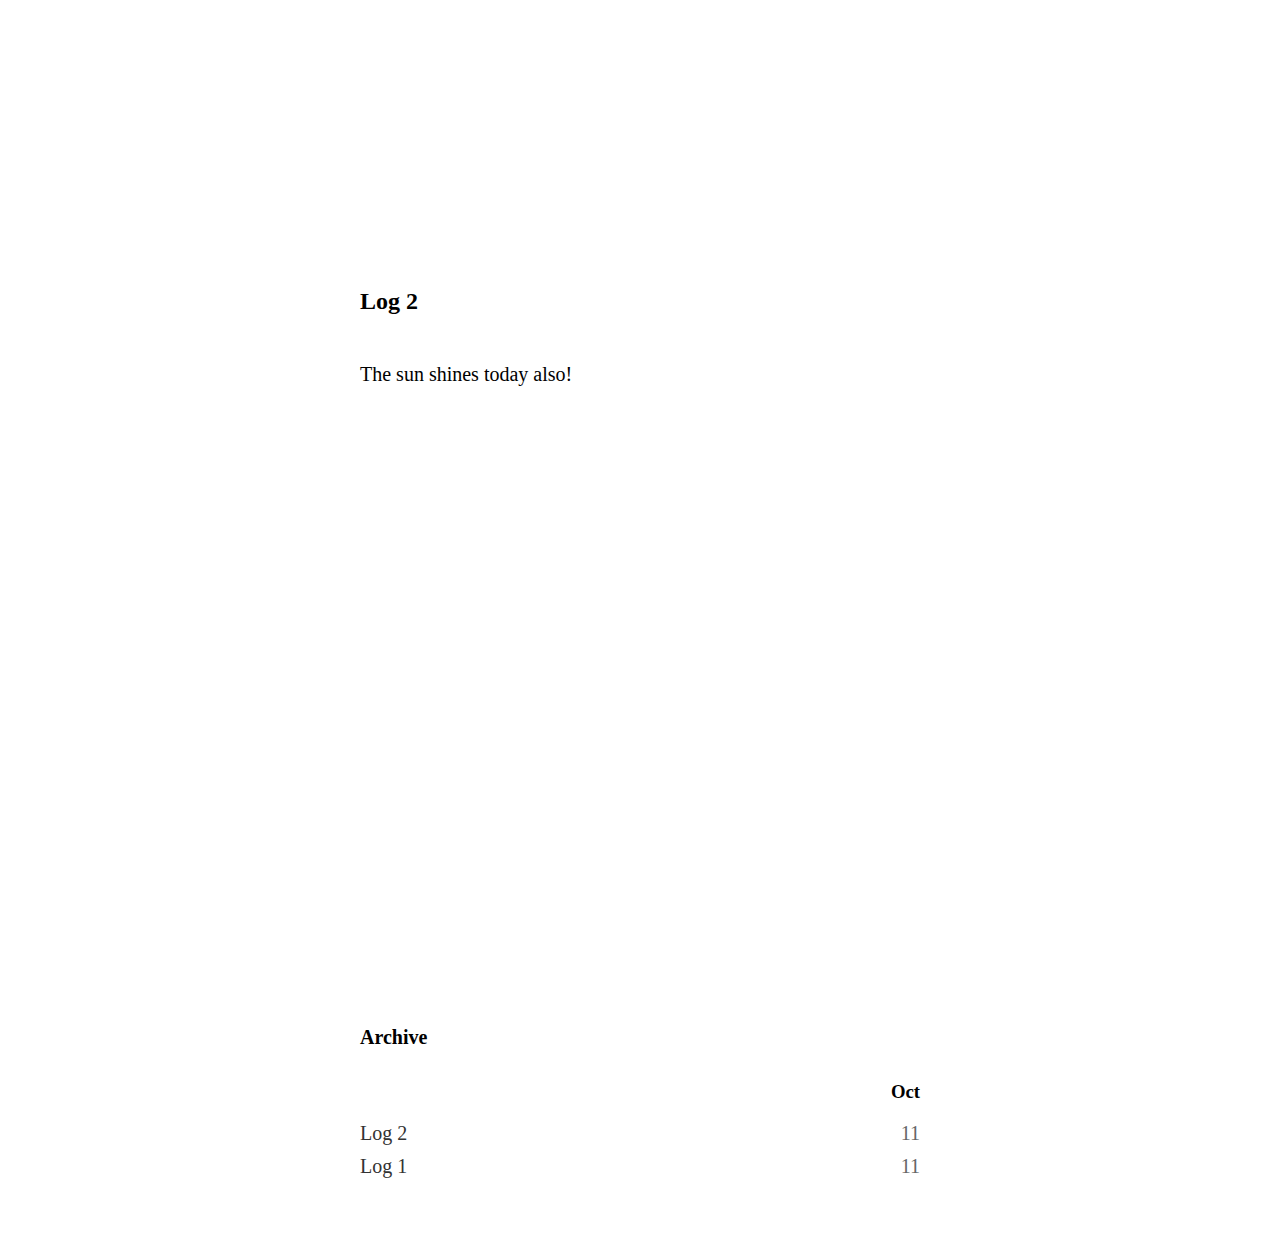
<file: index.html>
<html>
    <head>
        <link rel="stylesheet" type="text/css" href="styles.css">
        <title>Log 2</title>
    </head>
    <body>
        <h1>Log 2</h1>
        <p>The sun shines today also!</p>
        <h2>Archive</h2>
<h3>oct</h3>
<p><a href="log2.html">Log 2</a> <span class="date">11</span></p>
<p><a href="log1.html">Log 1</a> <span class="date">11</span></p>

    </body>
    </html>
</file>
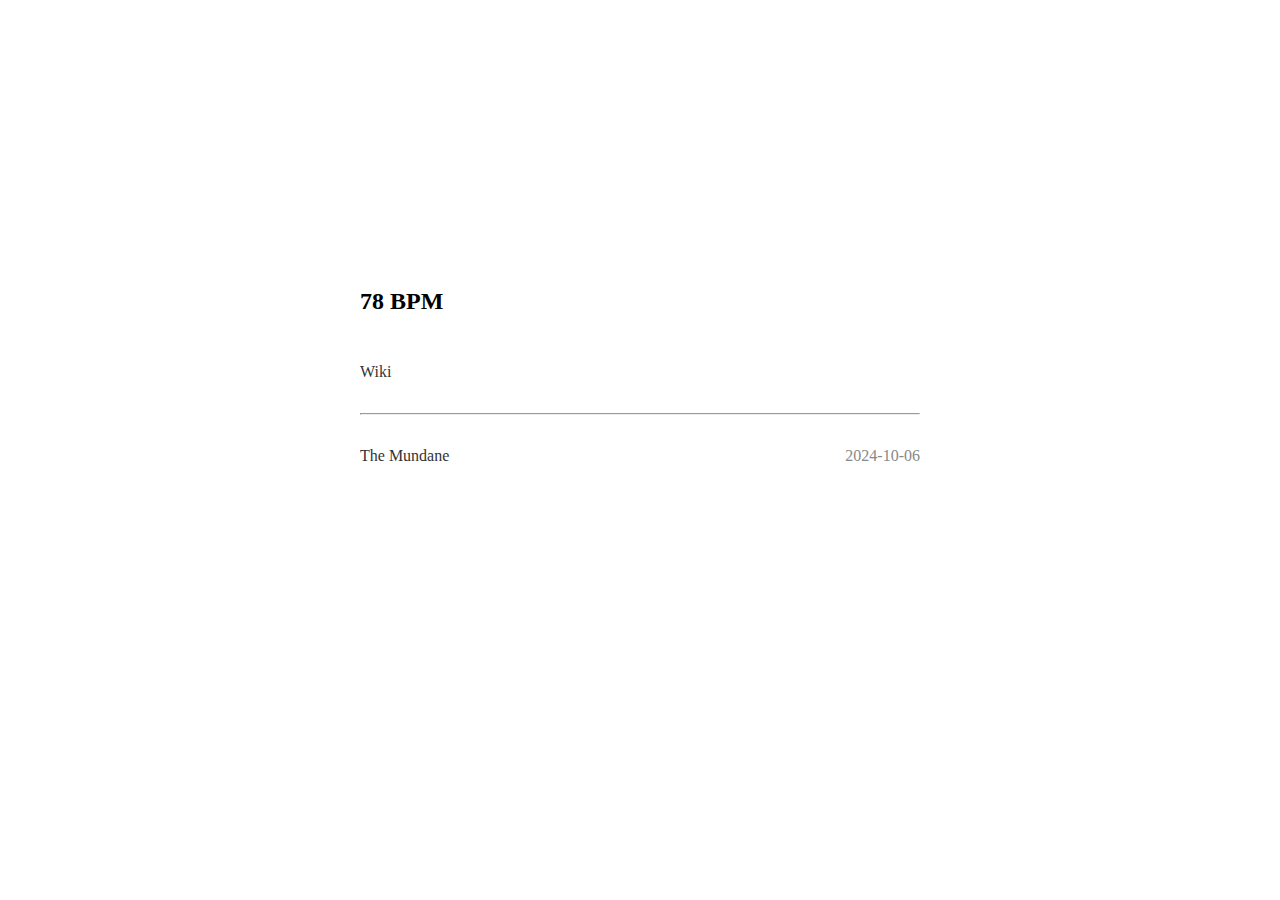
<file: build/index.html>
<!DOCTYPE html>
<html lang="en">
<head>
    <meta charset="UTF-8">
    <meta name="viewport" content="width=device-width, initial-scale=1.0">
    <link rel="stylesheet" href="../styles.css">
    <title>Article Index</title>
    <style>
        ul {
            padding: 0;
            margin: 0;
        }
        .article-item {
            display: flex;
            justify-content: space-between;
            padding: 0;
        }
        .article-title {
            flex-grow: 1;
            margin: 0;
            padding: 0;
        }
        .article-date {
            text-align: right;
            white-space: nowrap;
            color: #888;
        }
        hr {
            margin-top: 2rem;
            margin-bottom: 2rem;
        }
    </style>
</head>
<body>
    <h1>78 BPM</h1>
    <a href="https://wiki.78bpm.com">Wiki</a>
    <hr>
    <ul>
    
        <li class="article-item">
            <span class="article-title"><a href="mundane.html">The Mundane</a></span>
            <span class="article-date">2024-10-06</span>
        </li>
    
    </ul>
</body>
</html>
</file>
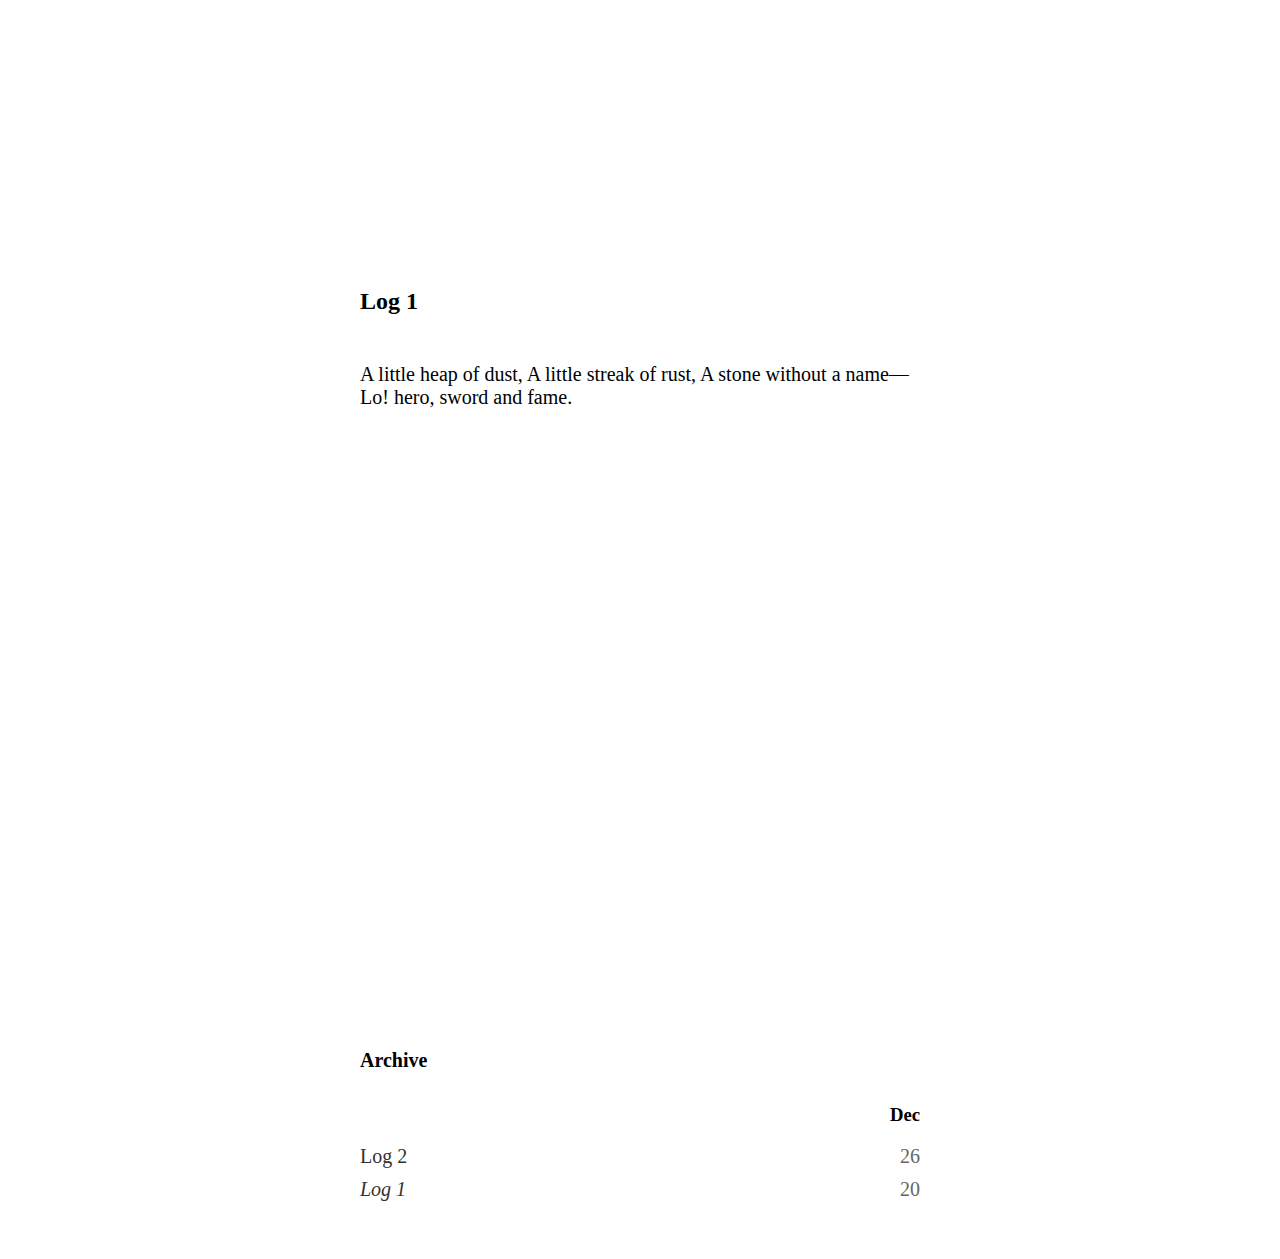
<file: log_2024-12-20_16-43-20.html>
<html>
    <head>
        <link rel="stylesheet" type="text/css" href="styles.css">
        <title>Log 1</title>
    </head>
    <body>
        <h1>Log 1</h1>
        <p>A little heap of dust,
A little streak of rust,
A stone without a name—
Lo! hero, sword and fame.</p>
        <h2>Archive</h2>
<h3>dec</h3>
<p><a href="log_2024-12-26_18-01-52.html">Log 2</a> <span class="date">26</span></p>
<p><em><a href="log_2024-12-20_16-43-20.html">Log 1</a></em> <span class="date">20</span></p>

    </body>
    </html>
</file>
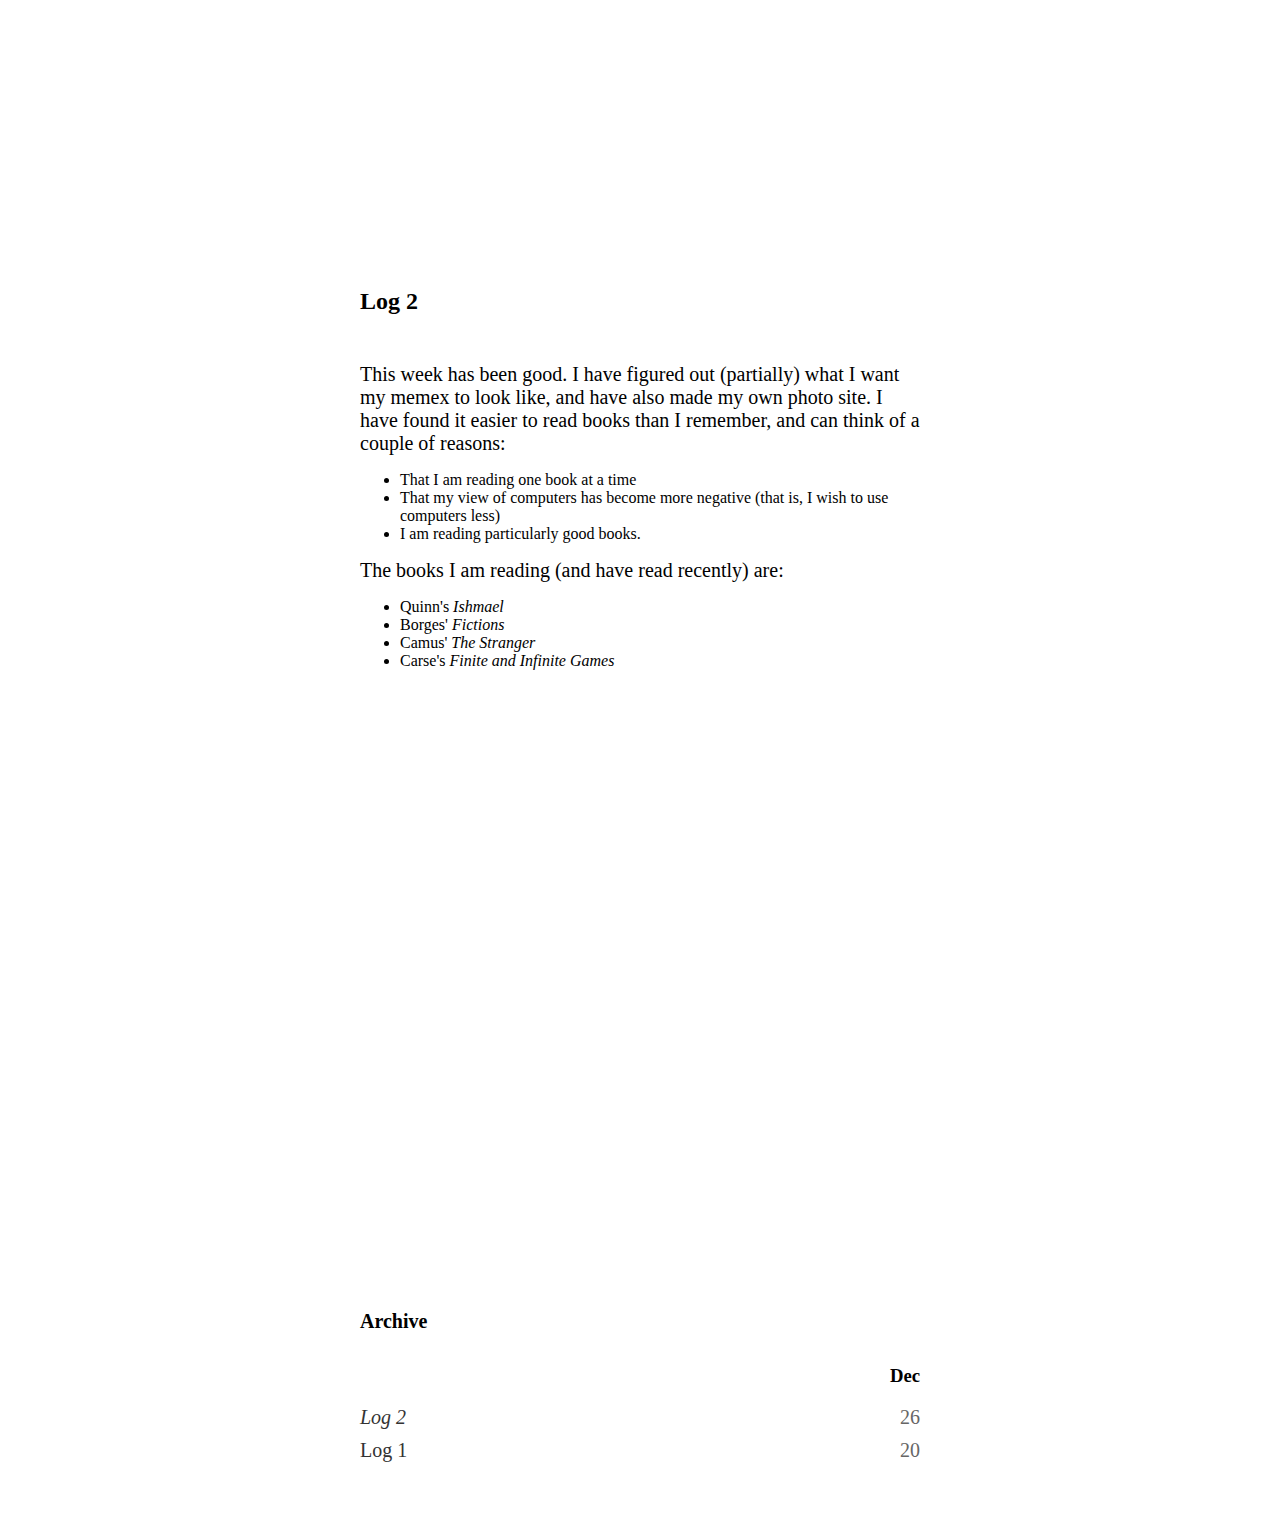
<file: log_2024-12-26_18-01-52.html>
<html>
    <head>
        <link rel="stylesheet" type="text/css" href="styles.css">
        <title>Log 2</title>
    </head>
    <body>
        <h1>Log 2</h1>
        <p>This week has been good. I have figured out (partially) what I want my memex to look like, and have also made my own photo site. I have found it easier to read books than I remember, and can think of a couple of reasons:</p>
<ul>
<li>That I am reading one book at a time</li>
<li>That my view of computers has become more negative (that is, I wish to use computers less)</li>
<li>I am reading particularly good books.</li>
</ul>
<p>The books I am reading (and have read recently) are:</p>
<ul>
<li>Quinn's <em>Ishmael</em></li>
<li>Borges' <em>Fictions</em></li>
<li>Camus' <em>The Stranger</em></li>
<li>Carse's <em>Finite and Infinite Games</em></li>
</ul>
        <h2>Archive</h2>
<h3>dec</h3>
<p><em><a href="log_2024-12-26_18-01-52.html">Log 2</a></em> <span class="date">26</span></p>
<p><a href="log_2024-12-20_16-43-20.html">Log 1</a> <span class="date">20</span></p>

    </body>
    </html>
</file>
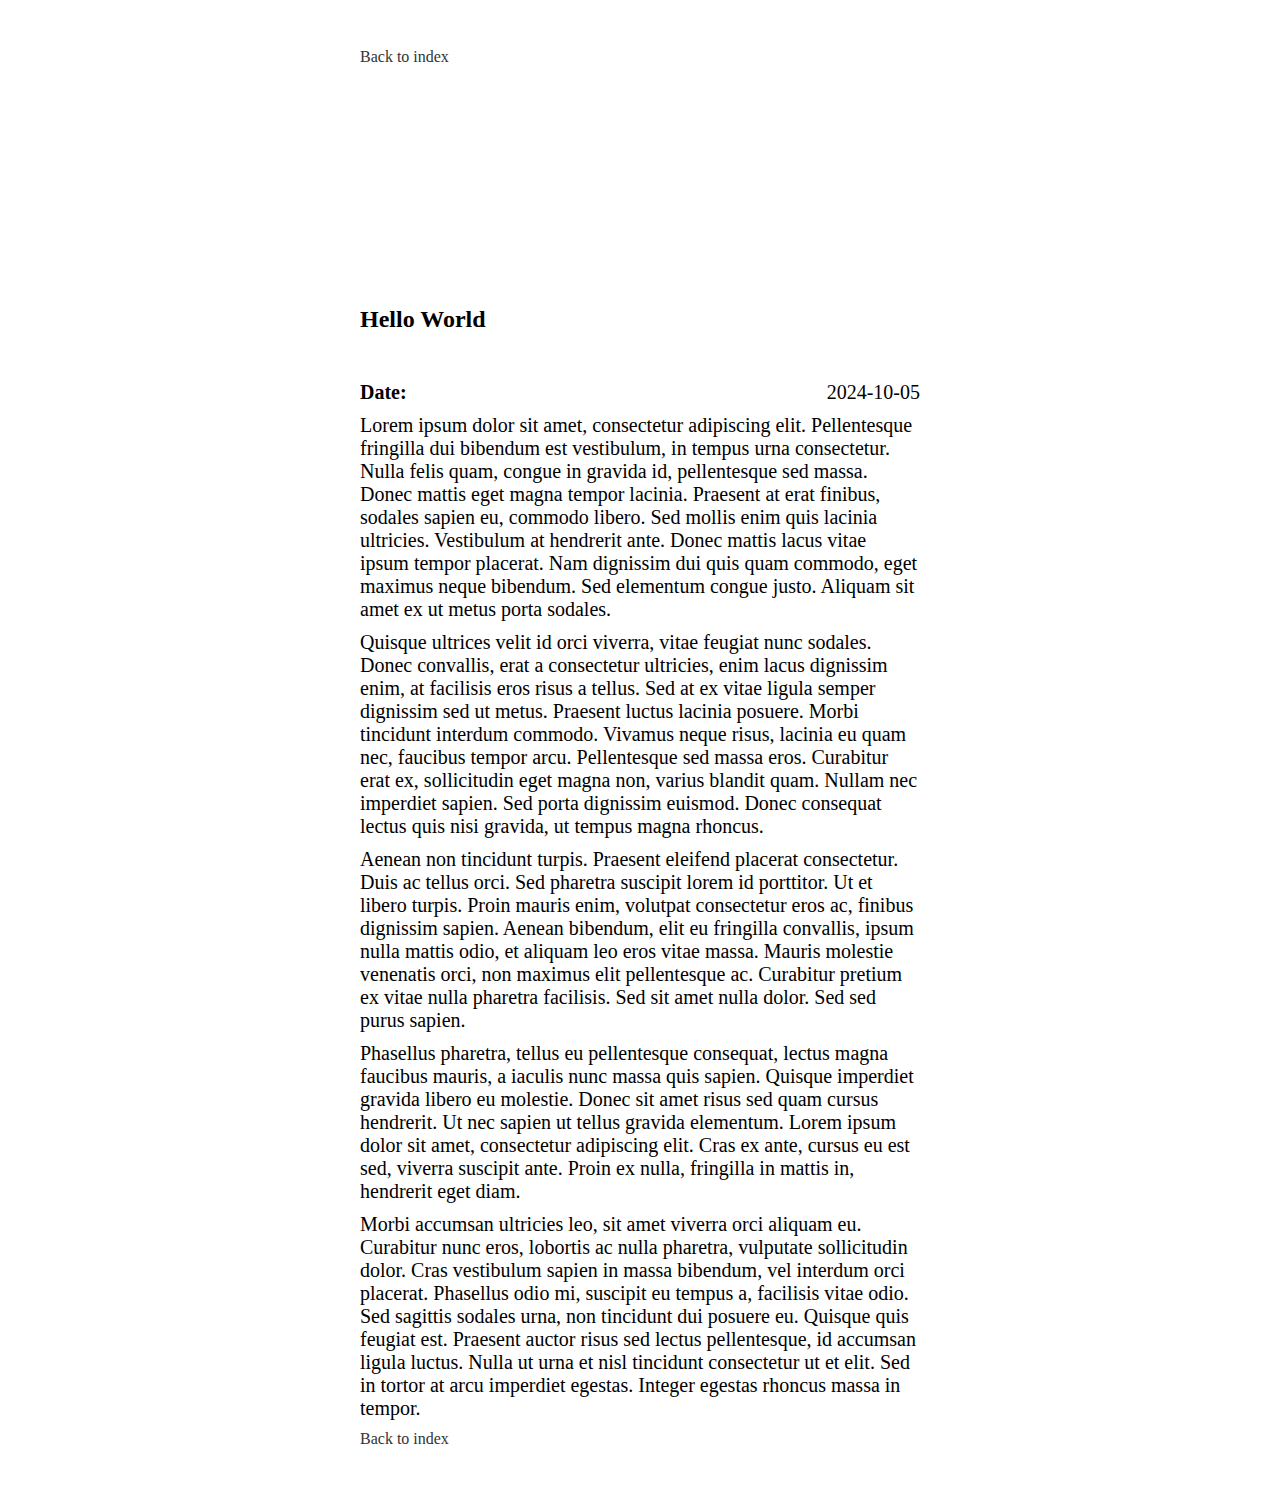
<file: build/helloworld.html>
<!DOCTYPE html>
<html lang="en">
<head>
    <meta charset="UTF-8">
    <meta name="viewport" content="width=device-width, initial-scale=1.0">
    <link rel="stylesheet" href="../styles.css">
    <title>Hello World</title>
</head>
<body>
    <header>
        <a href="index.html">Back to index</a>
        <h1>Hello World</h1>
        <p><strong>Date:</strong> 2024-10-05</p>
    </header>
    <article>
        <p>Lorem ipsum dolor sit amet, consectetur adipiscing elit. Pellentesque fringilla dui bibendum est vestibulum, in tempus urna consectetur. Nulla felis quam, congue in gravida id, pellentesque sed massa. Donec mattis eget magna tempor lacinia. Praesent at erat finibus, sodales sapien eu, commodo libero. Sed mollis enim quis lacinia ultricies. Vestibulum at hendrerit ante. Donec mattis lacus vitae ipsum tempor placerat. Nam dignissim dui quis quam commodo, eget maximus neque bibendum. Sed elementum congue justo. Aliquam sit amet ex ut metus porta sodales.</p>
<p>Quisque ultrices velit id orci viverra, vitae feugiat nunc sodales. Donec convallis, erat a consectetur ultricies, enim lacus dignissim enim, at facilisis eros risus a tellus. Sed at ex vitae ligula semper dignissim sed ut metus. Praesent luctus lacinia posuere. Morbi tincidunt interdum commodo. Vivamus neque risus, lacinia eu quam nec, faucibus tempor arcu. Pellentesque sed massa eros. Curabitur erat ex, sollicitudin eget magna non, varius blandit quam. Nullam nec imperdiet sapien. Sed porta dignissim euismod. Donec consequat lectus quis nisi gravida, ut tempus magna rhoncus.</p>
<p>Aenean non tincidunt turpis. Praesent eleifend placerat consectetur. Duis ac tellus orci. Sed pharetra suscipit lorem id porttitor. Ut et libero turpis. Proin mauris enim, volutpat consectetur eros ac, finibus dignissim sapien. Aenean bibendum, elit eu fringilla convallis, ipsum nulla mattis odio, et aliquam leo eros vitae massa. Mauris molestie venenatis orci, non maximus elit pellentesque ac. Curabitur pretium ex vitae nulla pharetra facilisis. Sed sit amet nulla dolor. Sed sed purus sapien.</p>
<p>Phasellus pharetra, tellus eu pellentesque consequat, lectus magna faucibus mauris, a iaculis nunc massa quis sapien. Quisque imperdiet gravida libero eu molestie. Donec sit amet risus sed quam cursus hendrerit. Ut nec sapien ut tellus gravida elementum. Lorem ipsum dolor sit amet, consectetur adipiscing elit. Cras ex ante, cursus eu est sed, viverra suscipit ante. Proin ex nulla, fringilla in mattis in, hendrerit eget diam.</p>
<p>Morbi accumsan ultricies leo, sit amet viverra orci aliquam eu. Curabitur nunc eros, lobortis ac nulla pharetra, vulputate sollicitudin dolor. Cras vestibulum sapien in massa bibendum, vel interdum orci placerat. Phasellus odio mi, suscipit eu tempus a, facilisis vitae odio. Sed sagittis sodales urna, non tincidunt dui posuere eu. Quisque quis feugiat est. Praesent auctor risus sed lectus pellentesque, id accumsan ligula luctus. Nulla ut urna et nisl tincidunt consectetur ut et elit. Sed in tortor at arcu imperdiet egestas. Integer egestas rhoncus massa in tempor.</p>
    </article>
</body>
<footer>
        <a href="index.html">Back to index</a>
</footer>
</html>
</file>
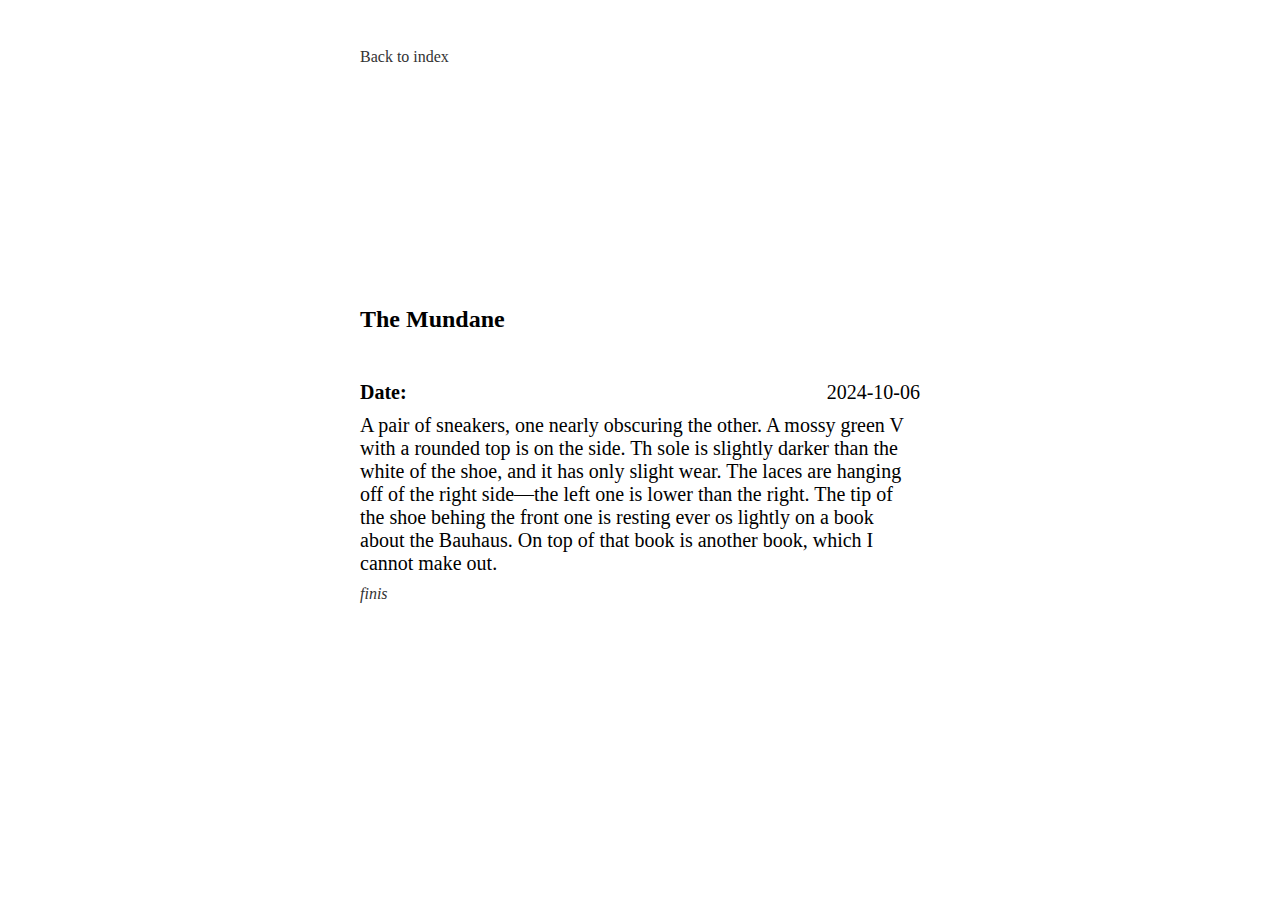
<file: build/mundane.html>
<!DOCTYPE html>
<html lang="en">
<head>
    <meta charset="UTF-8">
    <meta name="viewport" content="width=device-width, initial-scale=1.0">
    <link rel="stylesheet" href="../styles.css">
    <title>The Mundane</title>
</head>
<body>
    <header>
        <a href="index.html">Back to index</a>
        <h1>The Mundane</h1>
        <p><strong>Date:</strong> 2024-10-06</p>
    </header>
    <article>
        <p>A pair of sneakers, one nearly obscuring the other. A mossy green V with a rounded top is on the side. Th sole is slightly darker than the white of the shoe, and it has only slight wear. The laces are hanging off of the right side—the left one is lower than the right. The tip of the shoe behing the front one is resting ever os lightly on a book about the Bauhaus. On top of that book is another book, which I cannot make out.</p>
    </article>
</body>
<footer>
        <a href="index.html"><em>finis</em></a>
</footer>
</html>
</file>
<file: styles.css>
body {
	max-width: 70ch;
	margin: 0 auto;
	padding: 3rem;
}

p {
	font-size: 1.25rem;
	margin: 10px 0;
	display: flex;
	justify-content: space-between;
}

h1 {
	margin-top: 15rem;
	margin-bottom: 3rem;
	font-size: 1.5rem;
}

h2 {
	margin-top: 40rem;
	margin-bottom: 2rem;
	font-size: 1.25rem;
}

h3 {
	text-align: right;
	text-transform: capitalize;
}

a {
	color: #333;
	text-decoration: none;
}

a:hover {
	color: #666;
}

.date {
	color: #666;
	text-align: right;
	margin-left: auto;
}

img,
image {
	width: 90%;
}
</file>
